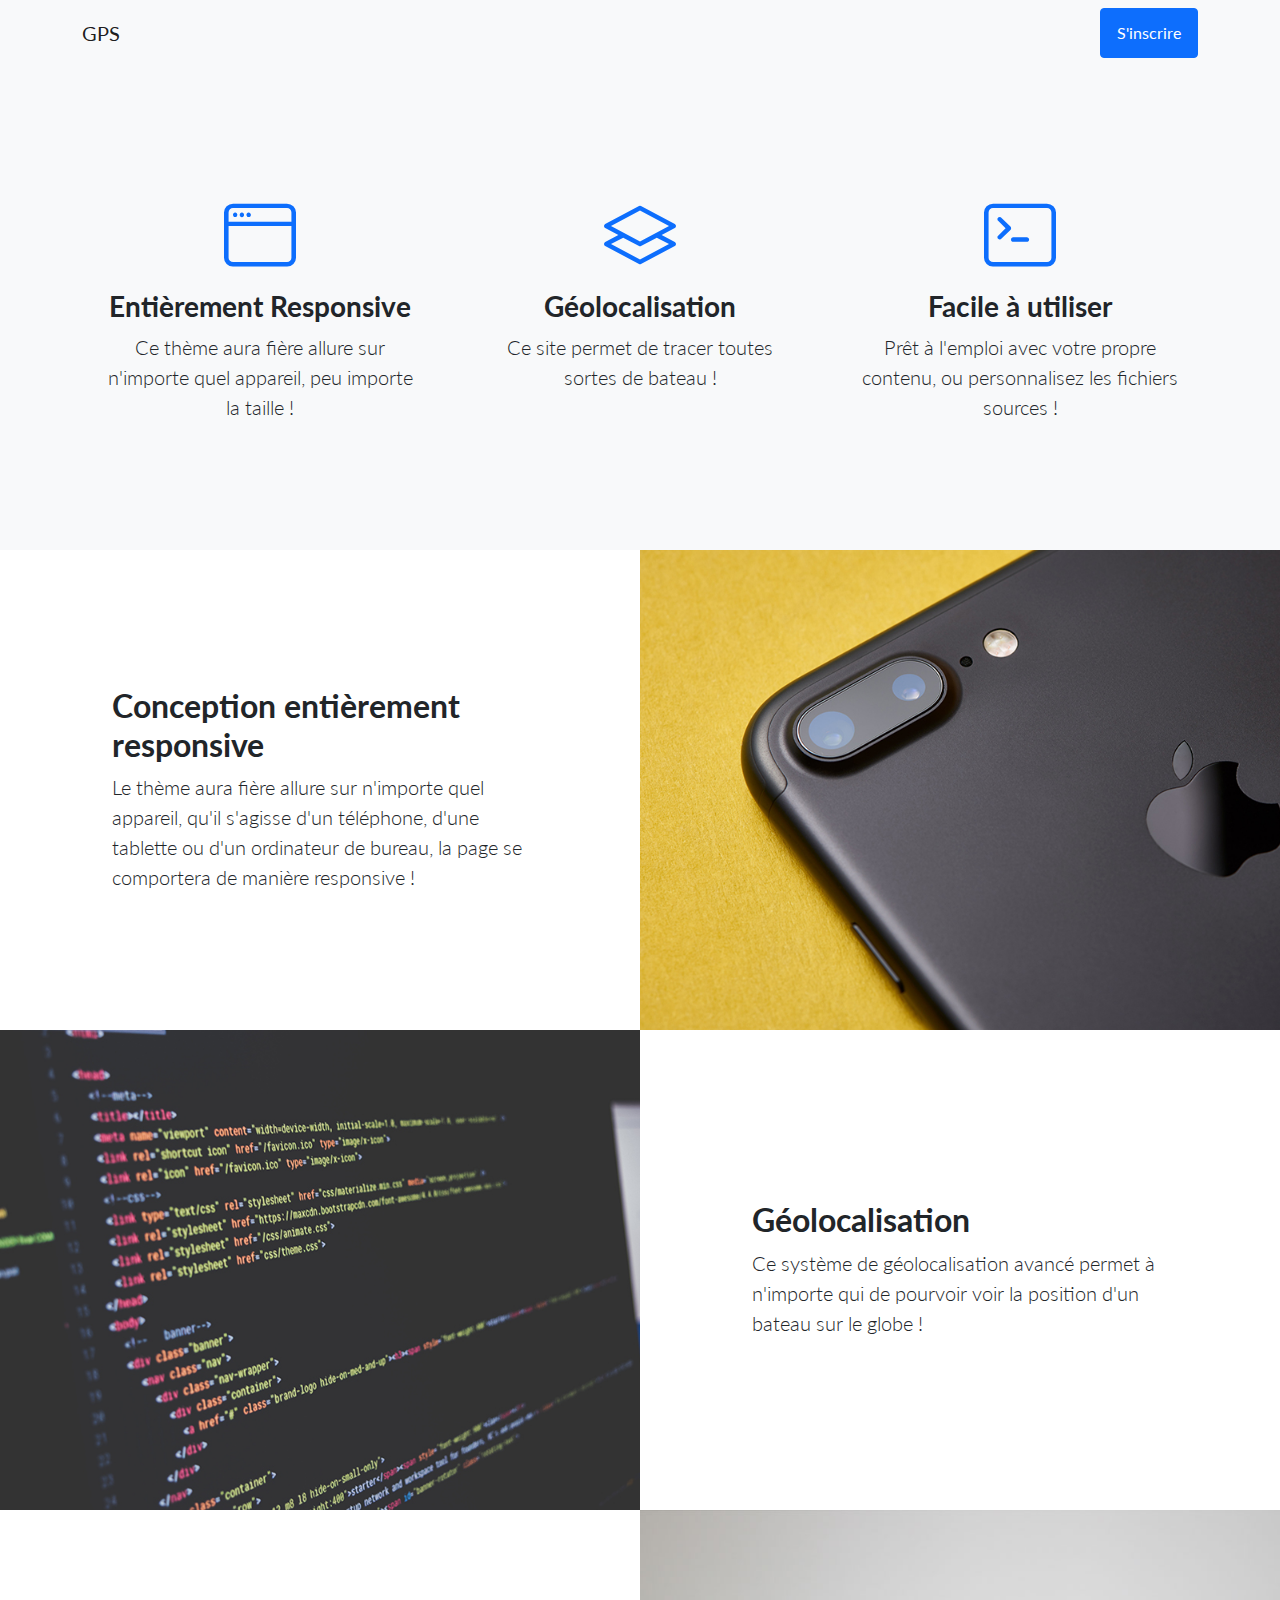
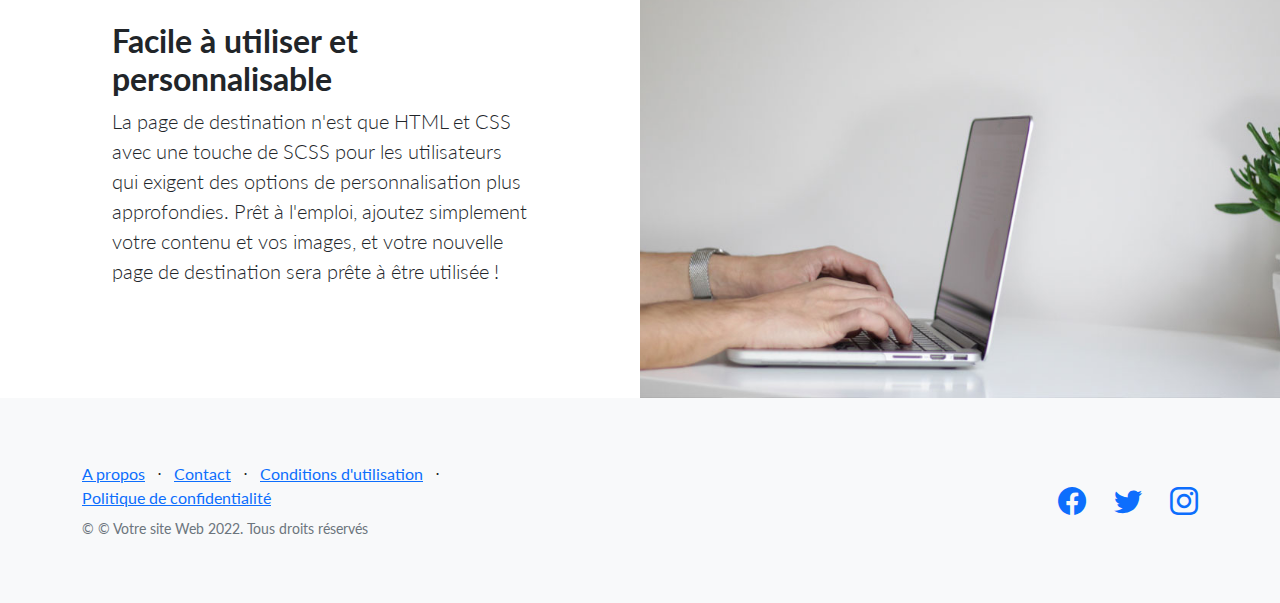
<file: site.html>
<!DOCTYPE html>
<html lang="en">
    <head>
        <meta charset="utf-8" />
        <meta name="viewport" content="width=device-width, initial-scale=1, shrink-to-fit=no" />
        <meta name="description" content="" />
        <meta name="author" content="" />
        <title>Landing Page - Start Bootstrap Theme</title>
        <!-- Favicon-->
        <link rel="icon" type="image/x-icon" href="assets/favicon.ico" />
        <!-- Bootstrap icons-->
        <link href="https://cdn.jsdelivr.net/npm/bootstrap-icons@1.5.0/font/bootstrap-icons.css" rel="stylesheet" type="text/css" />
        <!-- Google fonts-->
        <link href="https://fonts.googleapis.com/css?family=Lato:300,400,700,300italic,400italic,700italic" rel="stylesheet" type="text/css" />
        <!-- Core theme CSS (includes Bootstrap)-->
        <link href="css/styles.css" rel="stylesheet" />
    </head>
    <body>
        <!-- Navigation-->
        <nav class="navbar navbar-light bg-light static-top">
            <div class="container">
                <a class="navbar-brand" href="#!">GPS</a>
                <a class="btn btn-primary" href="formulaire.html">S'inscrire</a>
            </div>
        </nav>
        <!-- Icons Grid-->
        <section class="features-icons bg-light text-center">
            <div class="container">
                <div class="row">
                    <div class="col-lg-4">
                        <div class="features-icons-item mx-auto mb-5 mb-lg-0 mb-lg-3">
                            <div class="features-icons-icon d-flex"><i class="bi-window m-auto text-primary"></i></div>
                            <h3>Entièrement Responsive</h3>
                            <p class="lead mb-0">Ce thème aura fière allure sur n'importe quel appareil, peu importe la taille !</p>
                        </div>
                    </div>
                    <div class="col-lg-4">
                        <div class="features-icons-item mx-auto mb-5 mb-lg-0 mb-lg-3">
                            <div class="features-icons-icon d-flex"><i class="bi-layers m-auto text-primary"></i></div>
                            <h3>Géolocalisation</h3>
                            <p class="lead mb-0">Ce site permet de tracer toutes sortes de bateau !</p>
                        </div>
                    </div>
                    <div class="col-lg-4">
                        <div class="features-icons-item mx-auto mb-0 mb-lg-3">
                            <div class="features-icons-icon d-flex"><i class="bi-terminal m-auto text-primary"></i></div>
                            <h3>Facile à utiliser</h3>
                            <p class="lead mb-0">Prêt à l'emploi avec votre propre contenu, ou personnalisez les fichiers sources !</p>
                        </div>
                    </div>
                </div>
            </div>
        </section>
        <!-- Image Showcases-->
        <section class="showcase">
            <div class="container-fluid p-0">
                <div class="row g-0">
                    <div class="col-lg-6 order-lg-2 text-white showcase-img" style="background-image: url('assets/img/bg-showcase-1.jpg')"></div>
                    <div class="col-lg-6 order-lg-1 my-auto showcase-text">
                        <h2>Conception entièrement responsive</h2>
                        <p class="lead mb-0">Le thème aura fière allure sur n'importe quel appareil, qu'il s'agisse d'un téléphone, d'une tablette ou d'un ordinateur de bureau, la page se comportera de manière responsive !</p>
                    </div>
                </div>
                <div class="row g-0">
                    <div class="col-lg-6 text-white showcase-img" style="background-image: url('assets/img/bg-showcase-2.jpg')"></div>
                    <div class="col-lg-6 my-auto showcase-text">
                        <h2>Géolocalisation</h2>
                        <p class="lead mb-0">Ce système de géolocalisation avancé permet à n'importe qui de pourvoir voir la position d'un bateau sur le globe !</p>
                    </div>
                </div>
                <div class="row g-0">
                    <div class="col-lg-6 order-lg-2 text-white showcase-img" style="background-image: url('assets/img/bg-showcase-3.jpg')"></div>
                    <div class="col-lg-6 order-lg-1 my-auto showcase-text">
                        <h2>Facile à utiliser et personnalisable</h2>
                        <p class="lead mb-0">La page de destination n'est que HTML et CSS avec une touche de SCSS pour les utilisateurs qui exigent des options de personnalisation plus approfondies. Prêt à l'emploi, ajoutez simplement votre contenu et vos images, et votre nouvelle page de destination sera prête à être utilisée !</p>
                    </div>
                </div>
            </div>
        </section>
        <!-- Footer-->
        <footer class="footer bg-light">
            <div class="container">
                <div class="row">
                    <div class="col-lg-6 h-100 text-center text-lg-start my-auto">
                        <ul class="list-inline mb-2">
                            <li class="list-inline-item"><a href="#!">A propos</a></li>
                            <li class="list-inline-item">⋅</li>
                            <li class="list-inline-item"><a href="#!">Contact</a></li>
                            <li class="list-inline-item">⋅</li>
                            <li class="list-inline-item"><a href="#!">Conditions d'utilisation</a></li>
                            <li class="list-inline-item">⋅</li>
                            <li class="list-inline-item"><a href="#!">Politique de confidentialité</a></li>
                        </ul>
                        <p class="text-muted small mb-4 mb-lg-0">&copy; © Votre site Web 2022. Tous droits réservés</p>
                    </div>
                    <div class="col-lg-6 h-100 text-center text-lg-end my-auto">
                        <ul class="list-inline mb-0">
                            <li class="list-inline-item me-4">
                                <a href="#!"><i class="bi-facebook fs-3"></i></a>
                            </li>
                            <li class="list-inline-item me-4">
                                <a href="#!"><i class="bi-twitter fs-3"></i></a>
                            </li>
                            <li class="list-inline-item">
                                <a href="#!"><i class="bi-instagram fs-3"></i></a>
                            </li>
                        </ul>
                    </div>
                </div>
            </div>
        </footer>
        <!-- Bootstrap core JS-->
        <script src="https://cdn.jsdelivr.net/npm/bootstrap@5.1.3/dist/js/bootstrap.bundle.min.js"></script>
        <!-- Core theme JS-->
        <script src="js/scripts.js"></script>
        <!-- * * * * * * * * * * * * * * * * * * * * * * * * * * * * * * * * * * * * * * * *-->
        <!-- * *                               SB Forms JS                               * *-->
        <!-- * * Activate your form at https://startbootstrap.com/solution/contact-forms * *-->
        <!-- * * * * * * * * * * * * * * * * * * * * * * * * * * * * * * * * * * * * * * * *-->
        <script src="https://cdn.startbootstrap.com/sb-forms-latest.js"></script>
    </body>
</html>
</file>
